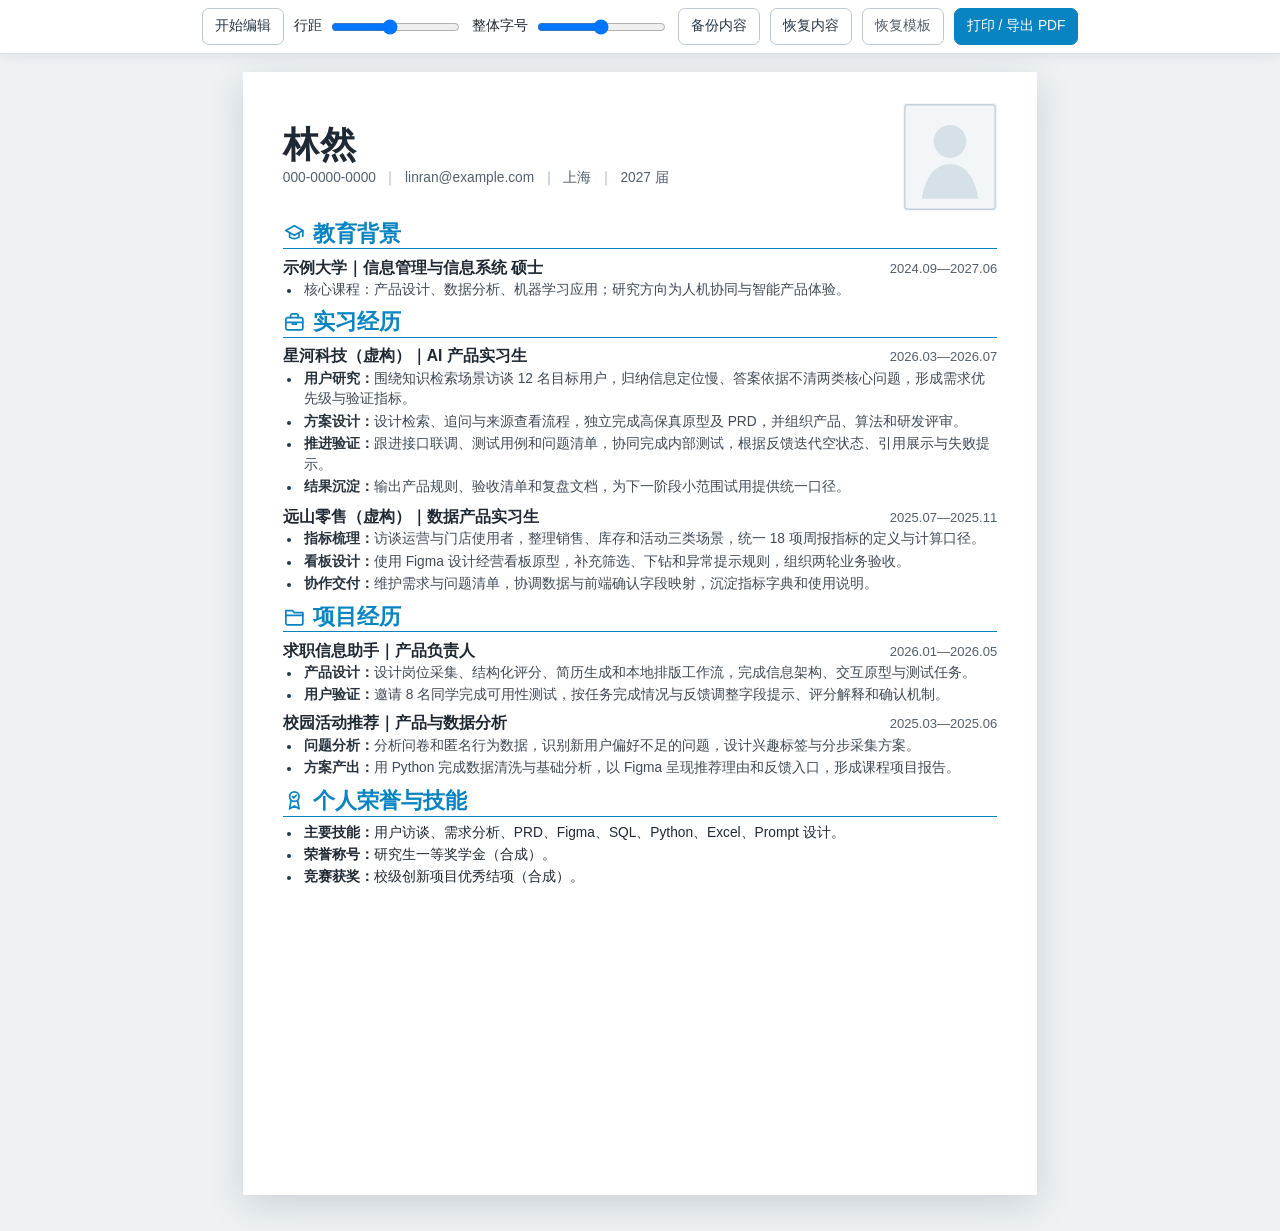
<file: examples/anonymized-oppo/resume-page/index.html>
<!doctype html>
<html lang="zh-CN">
<head>
  <meta charset="utf-8">
  <meta name="viewport" content="width=device-width,initial-scale=1">
  <title>林然｜AI 产品经理｜合成示例</title>
  <link rel="stylesheet" href="styles.css">
</head>
<body>
  <div class="toolbar" role="toolbar" aria-label="简历编辑工具">
    <button id="editButton" type="button">开始编辑</button>
    <label>行距 <input id="lineHeight" type="range" min="1.25" max="1.80" value="1.50" step="0.05"></label>
    <label>整体字号 <input id="fontScale" type="range" min="0.92" max="1.08" value="1.00" step="0.01"></label>
    <button id="exportButton" type="button">备份内容</button>
    <label class="file-button">恢复内容<input id="importInput" type="file" accept="application/json"></label>
    <button id="resetButton" type="button" class="quiet">恢复模板</button>
    <button id="printButton" type="button" class="primary">打印 / 导出 PDF</button>
  </div>

  <main class="resume" id="resume">
    <header class="resume-header editable">
      <div class="identity">
        <h1>林然</h1>
        <p class="contact">000-0000-0000 <span>｜</span> linran@example.com <span>｜</span> 上海 <span>｜</span> 2027 届</p>
      </div>
      <figure class="portrait-frame" contenteditable="false">
        <img src="portrait-placeholder.svg" alt="个人照片占位符" data-static-asset="portrait">
      </figure>
    </header>

    <section class="resume-section editable">
      <h2><span class="section-icon" aria-hidden="true"><svg viewBox="0 0 24 24"><path d="M3 9l9-5 9 5-9 5-9-5Z"/><path d="M7 11.5V16c3 2 7 2 10 0v-4.5"/><path d="M21 9v6"/></svg></span>教育背景</h2>
      <article class="entry">
        <div class="entry-head"><strong>示例大学｜信息管理与信息系统 硕士</strong><time>2024.09—2027.06</time></div>
        <ul><li>核心课程：产品设计、数据分析、机器学习应用；研究方向为人机协同与智能产品体验。</li></ul>
      </article>
    </section>

    <section class="resume-section editable">
      <h2><span class="section-icon" aria-hidden="true"><svg viewBox="0 0 24 24"><rect x="3" y="7" width="18" height="13" rx="2"/><path d="M8 7V5a2 2 0 0 1 2-2h4a2 2 0 0 1 2 2v2M3 12h18M10 12v2h4v-2"/></svg></span>实习经历</h2>
      <article class="entry">
        <div class="entry-head"><strong>星河科技（虚构）｜AI 产品实习生</strong><time>2026.03—2026.07</time></div>
        <ul>
          <li><b>用户研究：</b>围绕知识检索场景访谈 12 名目标用户，归纳信息定位慢、答案依据不清两类核心问题，形成需求优先级与验证指标。</li>
          <li><b>方案设计：</b>设计检索、追问与来源查看流程，独立完成高保真原型及 PRD，并组织产品、算法和研发评审。</li>
          <li><b>推进验证：</b>跟进接口联调、测试用例和问题清单，协同完成内部测试，根据反馈迭代空状态、引用展示与失败提示。</li>
          <li><b>结果沉淀：</b>输出产品规则、验收清单和复盘文档，为下一阶段小范围试用提供统一口径。</li>
        </ul>
      </article>
      <article class="entry">
        <div class="entry-head"><strong>远山零售（虚构）｜数据产品实习生</strong><time>2025.07—2025.11</time></div>
        <ul>
          <li><b>指标梳理：</b>访谈运营与门店使用者，整理销售、库存和活动三类场景，统一 18 项周报指标的定义与计算口径。</li>
          <li><b>看板设计：</b>使用 Figma 设计经营看板原型，补充筛选、下钻和异常提示规则，组织两轮业务验收。</li>
          <li><b>协作交付：</b>维护需求与问题清单，协调数据与前端确认字段映射，沉淀指标字典和使用说明。</li>
        </ul>
      </article>
    </section>

    <section class="resume-section editable">
      <h2><span class="section-icon" aria-hidden="true"><svg viewBox="0 0 24 24"><path d="M3 6h7l2 2h9v11a2 2 0 0 1-2 2H5a2 2 0 0 1-2-2V6Z"/><path d="M3 11h18"/></svg></span>项目经历</h2>
      <article class="entry compact" data-source-project-id="career-information-assistant">
        <div class="entry-head"><strong>求职信息助手｜产品负责人</strong><time>2026.01—2026.05</time></div>
        <ul>
          <li><b>产品设计：</b>设计岗位采集、结构化评分、简历生成和本地排版工作流，完成信息架构、交互原型与测试任务。</li>
          <li><b>用户验证：</b>邀请 8 名同学完成可用性测试，按任务完成情况与反馈调整字段提示、评分解释和确认机制。</li>
        </ul>
      </article>
      <article class="entry compact" data-source-project-id="campus-activity-recommendation">
        <div class="entry-head"><strong>校园活动推荐｜产品与数据分析</strong><time>2025.03—2025.06</time></div>
        <ul>
          <li><b>问题分析：</b>分析问卷和匿名行为数据，识别新用户偏好不足的问题，设计兴趣标签与分步采集方案。</li>
          <li><b>方案产出：</b>用 Python 完成数据清洗与基础分析，以 Figma 呈现推荐理由和反馈入口，形成课程项目报告。</li>
        </ul>
      </article>
    </section>

    <section class="resume-section editable combined-section">
      <h2><span class="section-icon" aria-hidden="true"><svg viewBox="0 0 24 24"><circle cx="12" cy="8" r="5"/><path d="M8.5 12 7 21l5-3 5 3-1.5-9"/><path d="m10 8 1.3 1.3L14 6.7"/></svg></span>个人荣誉与技能</h2>
      <ul>
        <li><b>主要技能：</b>用户访谈、需求分析、PRD、Figma、SQL、Python、Excel、Prompt 设计。</li>
        <li><b>荣誉称号：</b>研究生一等奖学金（合成）。</li>
        <li><b>竞赛获奖：</b>校级创新项目优秀结项（合成）。</li>
      </ul>
    </section>
  </main>
  <script src="app.js"></script>
</body>
</html>
</file>
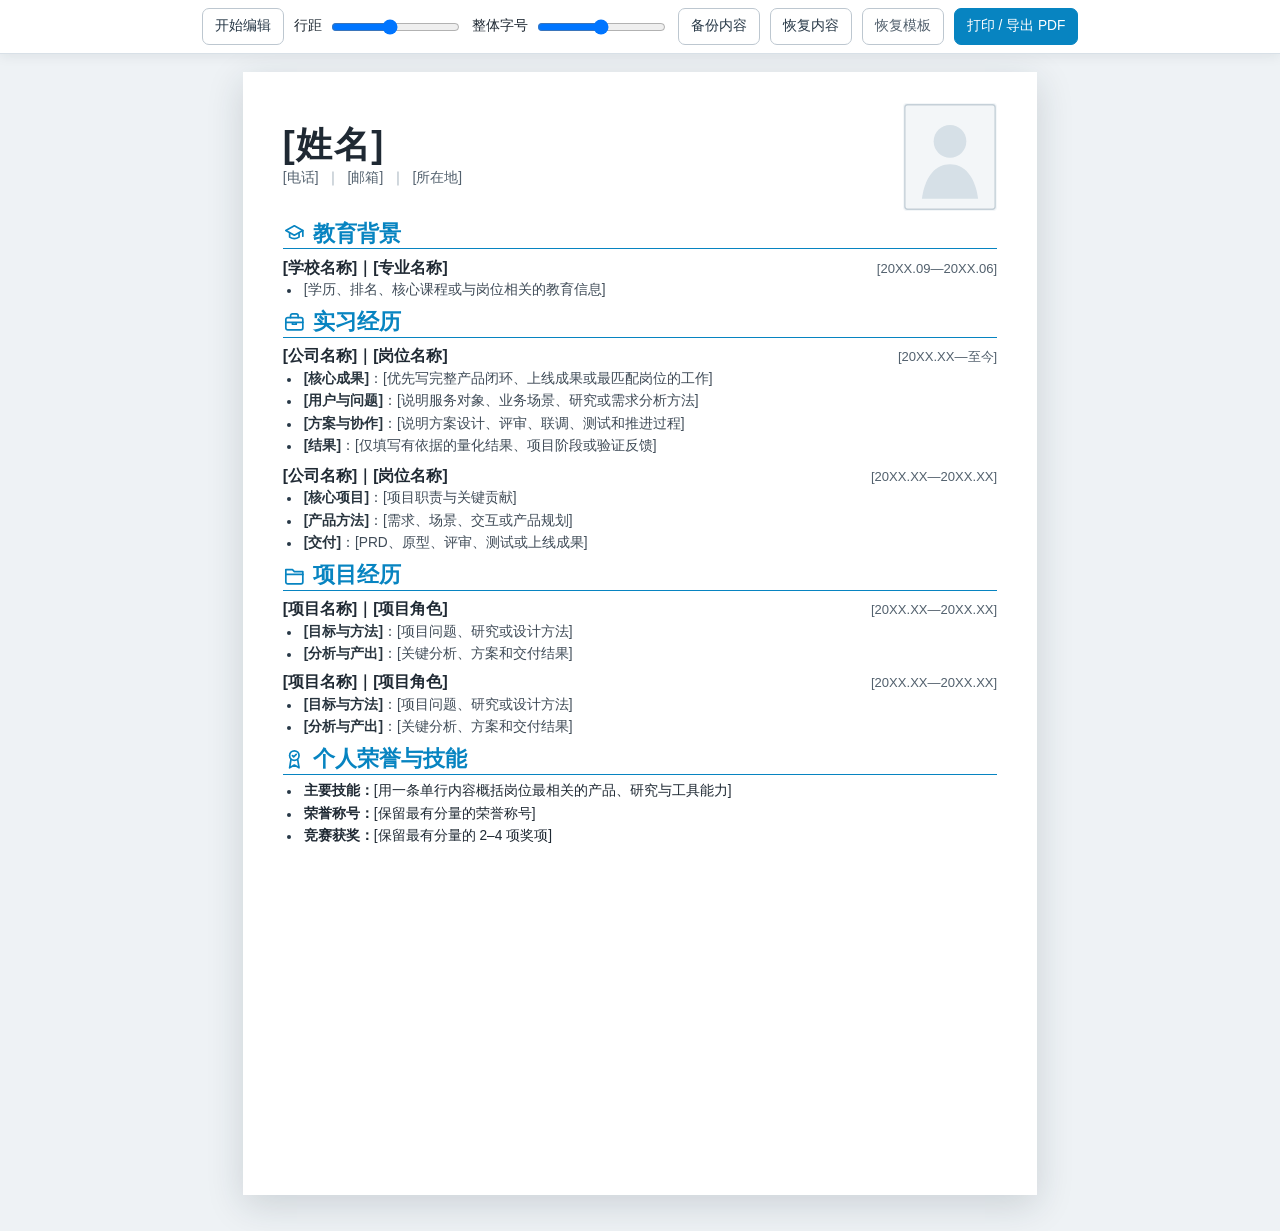
<file: skills/resume-layout/assets/editable-resume-template/index.html>
<!doctype html>
<html lang="zh-CN">
<head>
  <meta charset="utf-8">
  <meta name="viewport" content="width=device-width,initial-scale=1">
  <title>可编辑简历</title>
  <link rel="stylesheet" href="styles.css">
</head>
<body>
  <div class="toolbar" role="toolbar" aria-label="简历编辑工具">
    <button id="editButton" type="button">开始编辑</button>
    <label>行距 <input id="lineHeight" type="range" min="1.25" max="1.80" value="1.50" step="0.05"></label>
    <label>整体字号 <input id="fontScale" type="range" min="0.92" max="1.08" value="1.00" step="0.01"></label>
    <button id="exportButton" type="button">备份内容</button>
    <label class="file-button">恢复内容<input id="importInput" type="file" accept="application/json"></label>
    <button id="resetButton" type="button" class="quiet">恢复模板</button>
    <button id="printButton" type="button" class="primary">打印 / 导出 PDF</button>
  </div>

  <main class="resume" id="resume">
    <header class="resume-header editable">
      <div class="identity">
        <h1>[姓名]</h1>
        <p class="contact">[电话] <span>｜</span> [邮箱] <span>｜</span> [所在地]</p>
      </div>
      <figure class="portrait-frame" contenteditable="false">
        <img src="portrait-placeholder.svg" alt="个人照片" data-static-asset="portrait">
      </figure>
    </header>

    <section class="resume-section editable">
      <h2><span class="section-icon" aria-hidden="true">
        <svg viewBox="0 0 24 24"><path d="M3 9l9-5 9 5-9 5-9-5Z"/><path d="M7 11.5V16c3 2 7 2 10 0v-4.5"/><path d="M21 9v6"/></svg>
      </span>教育背景</h2>
      <article class="entry">
        <div class="entry-head"><strong>[学校名称]｜[专业名称]</strong><time>[20XX.09—20XX.06]</time></div>
        <ul><li>[学历、排名、核心课程或与岗位相关的教育信息]</li></ul>
      </article>
    </section>

    <section class="resume-section editable">
      <h2><span class="section-icon" aria-hidden="true">
        <svg viewBox="0 0 24 24"><rect x="3" y="7" width="18" height="13" rx="2"/><path d="M8 7V5a2 2 0 0 1 2-2h4a2 2 0 0 1 2 2v2M3 12h18M10 12v2h4v-2"/></svg>
      </span>实习经历</h2>
      <article class="entry">
        <div class="entry-head"><strong>[公司名称]｜[岗位名称]</strong><time>[20XX.XX—至今]</time></div>
        <ul>
          <li><b>[核心成果]</b>：[优先写完整产品闭环、上线成果或最匹配岗位的工作]</li>
          <li><b>[用户与问题]</b>：[说明服务对象、业务场景、研究或需求分析方法]</li>
          <li><b>[方案与协作]</b>：[说明方案设计、评审、联调、测试和推进过程]</li>
          <li><b>[结果]</b>：[仅填写有依据的量化结果、项目阶段或验证反馈]</li>
        </ul>
      </article>
      <article class="entry">
        <div class="entry-head"><strong>[公司名称]｜[岗位名称]</strong><time>[20XX.XX—20XX.XX]</time></div>
        <ul>
          <li><b>[核心项目]</b>：[项目职责与关键贡献]</li>
          <li><b>[产品方法]</b>：[需求、场景、交互或产品规划]</li>
          <li><b>[交付]</b>：[PRD、原型、评审、测试或上线成果]</li>
        </ul>
      </article>
    </section>

    <section class="resume-section editable">
      <h2><span class="section-icon" aria-hidden="true">
        <svg viewBox="0 0 24 24"><path d="M3 6h7l2 2h9v11a2 2 0 0 1-2 2H5a2 2 0 0 1-2-2V6Z"/><path d="M3 11h18"/></svg>
      </span>项目经历</h2>
      <article class="entry compact" data-source-project-id="project-1">
        <div class="entry-head"><strong>[项目名称]｜[项目角色]</strong><time>[20XX.XX—20XX.XX]</time></div>
        <ul>
          <li><b>[目标与方法]</b>：[项目问题、研究或设计方法]</li>
          <li><b>[分析与产出]</b>：[关键分析、方案和交付结果]</li>
        </ul>
      </article>
      <article class="entry compact" data-source-project-id="project-2">
        <div class="entry-head"><strong>[项目名称]｜[项目角色]</strong><time>[20XX.XX—20XX.XX]</time></div>
        <ul>
          <li><b>[目标与方法]</b>：[项目问题、研究或设计方法]</li>
          <li><b>[分析与产出]</b>：[关键分析、方案和交付结果]</li>
        </ul>
      </article>
    </section>

    <section class="resume-section editable combined-section">
      <h2><span class="section-icon" aria-hidden="true">
        <svg viewBox="0 0 24 24"><circle cx="12" cy="8" r="5"/><path d="M8.5 12 7 21l5-3 5 3-1.5-9"/><path d="m10 8 1.3 1.3L14 6.7"/></svg>
      </span>个人荣誉与技能</h2>
      <ul>
        <li><b>主要技能：</b>[用一条单行内容概括岗位最相关的产品、研究与工具能力]</li>
        <li><b>荣誉称号：</b>[保留最有分量的荣誉称号]</li>
        <li><b>竞赛获奖：</b>[保留最有分量的 2–4 项奖项]</li>
      </ul>
    </section>
  </main>
  <script src="app.js"></script>
</body>
</html>
</file>
<file: examples/anonymized-oppo/resume-page/styles.css>
:root {
  --blue: #0784c1;
  --text: #1f2933;
  --muted: #52606d;
  --canvas: #eef2f5;
  --line-height: 1.5;
  --font-scale: 1;
}

* { box-sizing: border-box; }
html { background: var(--canvas); }
body {
  margin: 0;
  color: var(--text);
  font-family: "PingFang SC", "Microsoft YaHei", "Noto Sans CJK SC", "Source Han Sans SC", Arial, sans-serif;
  font-size: calc(10.3pt * var(--font-scale));
  line-height: var(--line-height);
}
button, input { font: inherit; }

.toolbar {
  position: sticky;
  z-index: 10;
  top: 0;
  display: flex;
  align-items: center;
  justify-content: center;
  gap: 10px;
  min-height: 54px;
  padding: 8px 16px;
  background: rgba(255,255,255,.96);
  border-bottom: 1px solid #d8e0e7;
  box-shadow: 0 2px 12px rgba(20,35,50,.08);
}
.toolbar button, .file-button {
  border: 1px solid #bdc7d0;
  border-radius: 7px;
  padding: 7px 12px;
  background: #fff;
  color: #263746;
  cursor: pointer;
}
.toolbar .primary { color: #fff; background: var(--blue); border-color: var(--blue); }
.toolbar .quiet { color: var(--muted); }
.toolbar label { display: inline-flex; align-items: center; gap: 7px; }
.file-button input { display: none; }

.resume {
  width: 210mm;
  min-height: 297mm;
  margin: 18px auto 36px;
  padding: 8mm 10.5mm;
  background: #fff;
  box-shadow: 0 10px 35px rgba(25,41,56,.16);
}
.resume-header {
  display: grid;
  grid-template-columns: 1fr 25mm;
  align-items: center;
  min-height: 29mm;
  column-gap: 8mm;
  margin-bottom: 0;
}
.identity h1 { margin: 0 0 1.2mm; font-size: calc(27pt * var(--font-scale)); line-height: 1.04; letter-spacing: .04em; }
.contact { margin: 0; color: var(--muted); }
.contact span { padding: 0 1mm; color: #91a1af; }
.portrait-frame { width: 25mm; height: 29mm; margin: 0; justify-self: end; display: grid; place-items: center; overflow: visible; }
.portrait-frame img { display: block; width: 100%; height: auto; max-height: 100%; object-fit: contain; object-position: center; box-shadow: none; }

.resume-section { margin-top: 2.3mm; }
.resume-section h2 {
  display: flex;
  align-items: center;
  gap: 2mm;
  margin: 0 0 1.6mm;
  padding: 0 0 .7mm;
  color: var(--blue);
  font-size: calc(16.5pt * var(--font-scale));
  line-height: 1.15;
  border-bottom: .35mm solid var(--blue);
}
.section-icon { display: inline-grid; width: 6mm; height: 6mm; place-items: center; flex: 0 0 6mm; }
.section-icon svg { width: 100%; height: 100%; fill: none; stroke: currentColor; stroke-width: 1.8; stroke-linecap: round; stroke-linejoin: round; }

.entry { margin: 0 0 1.8mm; break-inside: avoid; }
.entry.compact { margin-bottom: 1.2mm; }
.entry + .entry { margin-top: 1.4mm; }
.entry-head { display: flex; justify-content: space-between; align-items: baseline; gap: 8mm; margin-bottom: .3mm; }
.entry-head strong { color: var(--text); font-size: calc(11.7pt * var(--font-scale)); font-weight: 700; }
.entry-head time { flex: 0 0 auto; color: var(--muted); font-size: calc(9.8pt * var(--font-scale)); }
ul { margin: .2mm 0 0; padding-left: 1.35em; }
li { margin: 0 0 .5mm; padding-left: .18em; }
li::marker { color: #263746; font-size: .88em; }
.entry li { color: #3f4b57; }
.entry li b { color: #27333d; font-weight: 600; }
.combined-section li { margin-bottom: .45mm; }

body.is-editing .editable {
  outline: 1px dashed rgba(7,132,193,.45);
  outline-offset: 2px;
  background: linear-gradient(rgba(255,247,214,.36), rgba(255,247,214,.36));
}
body.is-editing .editable:focus-within { outline-color: var(--blue); }

@page { size: A4 portrait; margin: 0; }
@media print {
  html, body { background: #fff; }
  .toolbar { display: none !important; }
  .resume { width: 210mm; min-height: 297mm; margin: 0; box-shadow: none; }
  body.is-editing .editable { outline: 0; background: transparent; }
}

@media (max-width: 850px) {
  .toolbar { position: static; flex-wrap: wrap; }
  .resume { transform-origin: top left; margin-top: 0; }
}
</file>
<file: skills/resume-layout/assets/editable-resume-template/styles.css>
:root {
  --blue: #0784c1;
  --text: #1f2933;
  --muted: #52606d;
  --canvas: #eef2f5;
  --line-height: 1.5;
  --font-scale: 1;
}

* { box-sizing: border-box; }
html { background: var(--canvas); }
body {
  margin: 0;
  color: var(--text);
  font-family: "PingFang SC", "Microsoft YaHei", "Noto Sans CJK SC", "Source Han Sans SC", Arial, sans-serif;
  font-size: calc(10.3pt * var(--font-scale));
  line-height: var(--line-height);
}
button, input { font: inherit; }

.toolbar {
  position: sticky;
  z-index: 10;
  top: 0;
  display: flex;
  align-items: center;
  justify-content: center;
  gap: 10px;
  min-height: 54px;
  padding: 8px 16px;
  background: rgba(255,255,255,.96);
  border-bottom: 1px solid #d8e0e7;
  box-shadow: 0 2px 12px rgba(20,35,50,.08);
}
.toolbar button, .file-button {
  border: 1px solid #bdc7d0;
  border-radius: 7px;
  padding: 7px 12px;
  background: #fff;
  color: #263746;
  cursor: pointer;
}
.toolbar .primary { color: #fff; background: var(--blue); border-color: var(--blue); }
.toolbar .quiet { color: var(--muted); }
.toolbar label { display: inline-flex; align-items: center; gap: 7px; }
.file-button input { display: none; }

.resume {
  width: 210mm;
  min-height: 297mm;
  margin: 18px auto 36px;
  padding: 8mm 10.5mm;
  background: #fff;
  box-shadow: 0 10px 35px rgba(25,41,56,.16);
}
.resume-header {
  display: grid;
  grid-template-columns: 1fr 25mm;
  align-items: center;
  min-height: 29mm;
  column-gap: 8mm;
  margin-bottom: 0;
}
.identity h1 { margin: 0 0 1.2mm; font-size: calc(27pt * var(--font-scale)); line-height: 1.04; letter-spacing: .04em; }
.contact { margin: 0; color: var(--muted); }
.contact span { padding: 0 1mm; color: #91a1af; }
.portrait-frame { width: 25mm; height: 29mm; margin: 0; justify-self: end; display: grid; place-items: center; overflow: visible; }
.portrait-frame img { display: block; width: 100%; height: auto; max-height: 100%; object-fit: contain; object-position: center; box-shadow: none; }

.resume-section { margin-top: 2.3mm; }
.resume-section h2 {
  display: flex;
  align-items: center;
  gap: 2mm;
  margin: 0 0 1.6mm;
  padding: 0 0 .7mm;
  color: var(--blue);
  font-size: calc(16.5pt * var(--font-scale));
  line-height: 1.15;
  border-bottom: .35mm solid var(--blue);
}
.section-icon { display: inline-grid; width: 6mm; height: 6mm; place-items: center; flex: 0 0 6mm; }
.section-icon svg { width: 100%; height: 100%; fill: none; stroke: currentColor; stroke-width: 1.8; stroke-linecap: round; stroke-linejoin: round; }

.entry { margin: 0 0 1.8mm; break-inside: avoid; }
.entry.compact { margin-bottom: 1.2mm; }
.entry + .entry { margin-top: 1.4mm; }
.entry-head { display: flex; justify-content: space-between; align-items: baseline; gap: 8mm; margin-bottom: .3mm; }
.entry-head strong { color: var(--text); font-size: calc(11.7pt * var(--font-scale)); font-weight: 700; }
.entry-head time { flex: 0 0 auto; color: var(--muted); font-size: calc(9.8pt * var(--font-scale)); }
ul { margin: .2mm 0 0; padding-left: 1.35em; }
li { margin: 0 0 .5mm; padding-left: .18em; }
li::marker { color: #263746; font-size: .88em; }
.entry li { color: #3f4b57; }
.entry li b { color: #27333d; font-weight: 600; }
.combined-section li { margin-bottom: .45mm; }

body.is-editing .editable {
  outline: 1px dashed rgba(7,132,193,.45);
  outline-offset: 2px;
  background: linear-gradient(rgba(255,247,214,.36), rgba(255,247,214,.36));
}
body.is-editing .editable:focus-within { outline-color: var(--blue); }

@page { size: A4 portrait; margin: 0; }
@media print {
  html, body { background: #fff; }
  .toolbar { display: none !important; }
  .resume { width: 210mm; min-height: 297mm; margin: 0; box-shadow: none; }
  body.is-editing .editable { outline: 0; background: transparent; }
}

@media (max-width: 850px) {
  .toolbar { position: static; flex-wrap: wrap; }
  .resume { transform-origin: top left; margin-top: 0; }
}
</file>
